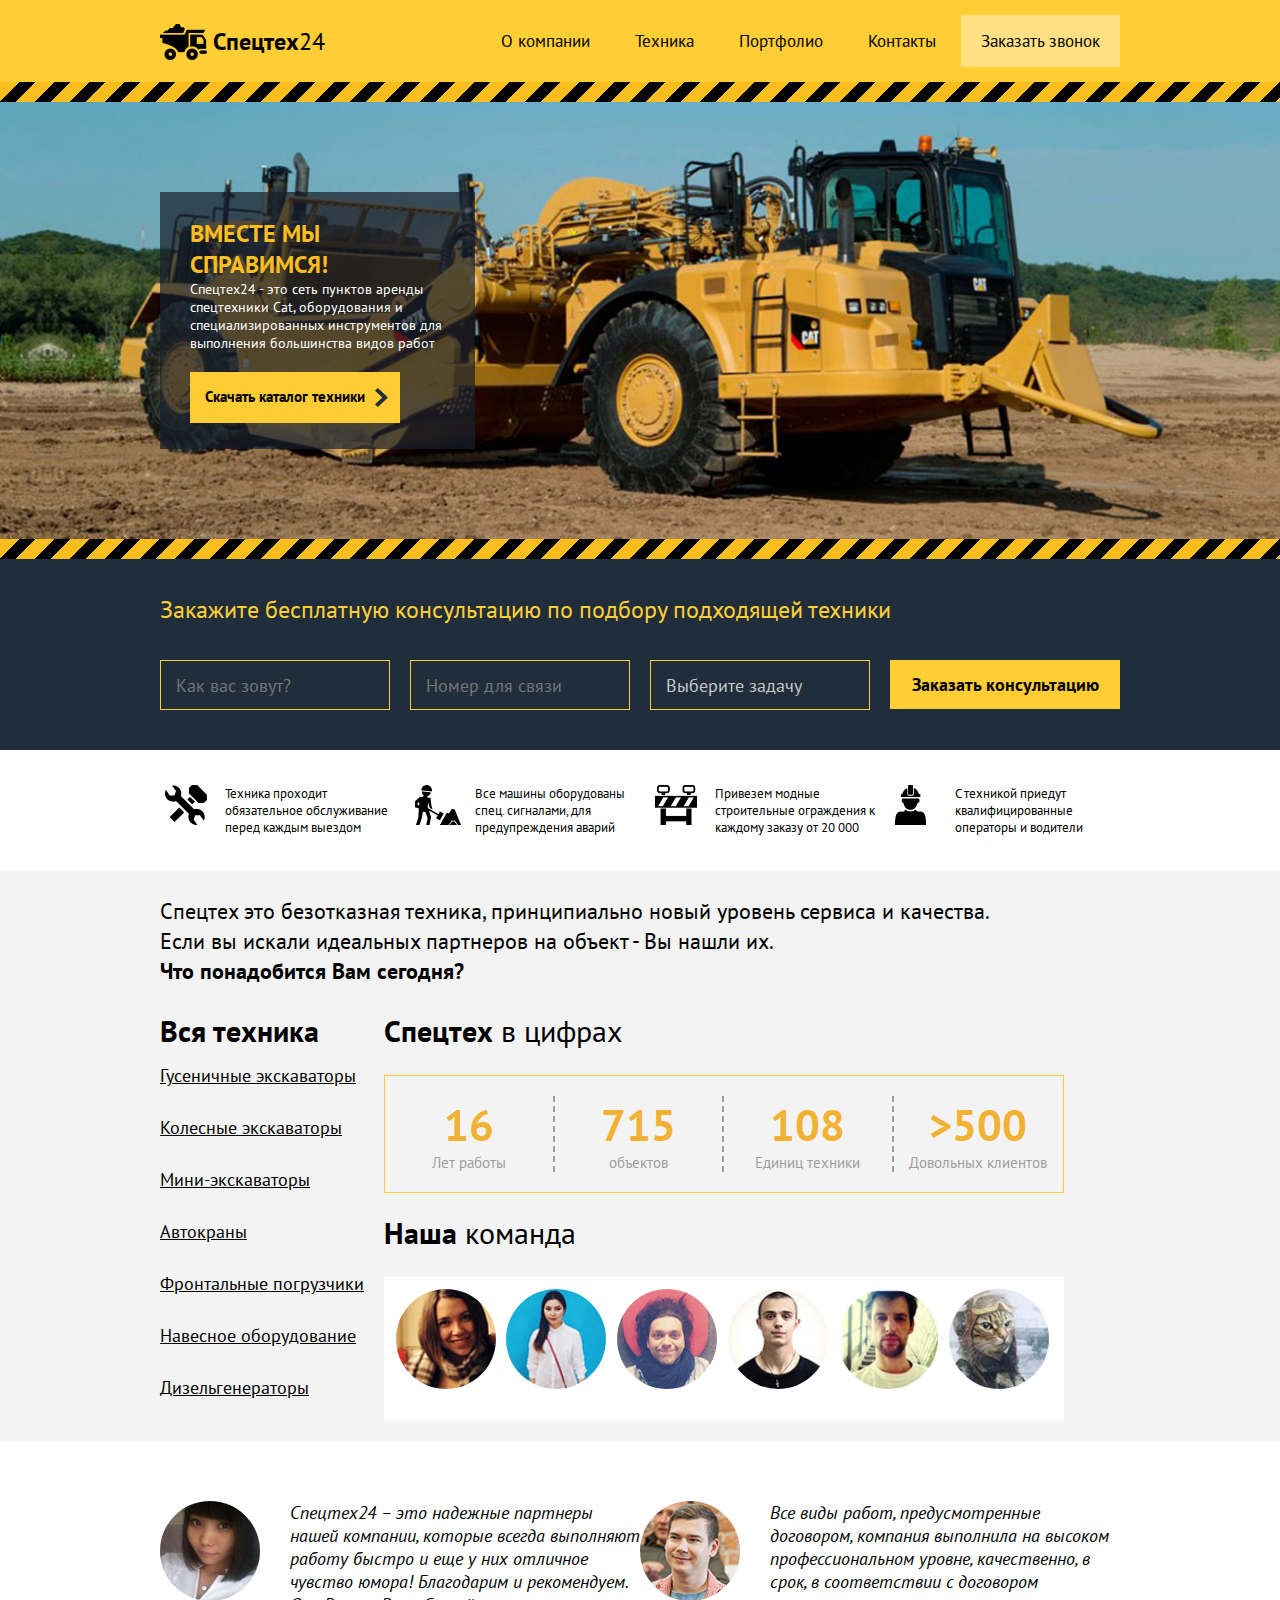
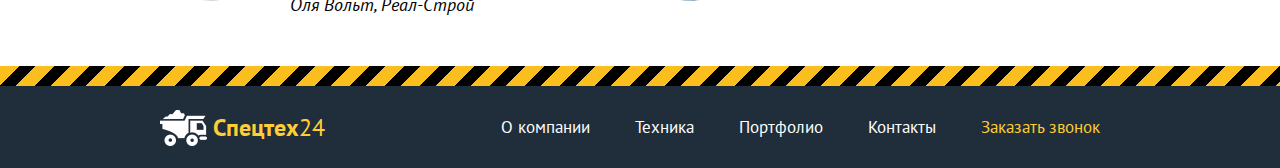
<file: spectech/html/index.html>
<!DOCTYPE html>
<html lang="ru">
	<head>
		<meta charset="UTF-8">
		<title>Главная - Спецтех24</title>
		<link href='http://fonts.googleapis.com/css?family=PT+Sans:400,700&amp;subset=latin,cyrillic' rel='stylesheet' type='text/css'>
		<link rel='stylesheet' href='css/normalize.css' type='text/css'>
		<link rel="stylesheet" href="css/style.css" type="text/css">
	</head>
	<body>

		<header class="page-header">
			<div class="container">
				<div class="row">
					<div class="col3">
						<a href="index.html" class="page-header__logo pull-left">
							<img src="img/logo.png" alt="Логотип" class="page-header__logo-img">
							<span class="page-header__logo-name-bold">Спецтех</span><span class="page-header__logo-name">24</span>
						</a>
					</div>
					<div class="col9">
						<nav class="pull-right">
							<ul class="page-header__nav-list">
								<li class="page-header__nav-list-item">
									<a href="team.html" class="page-header__nav-list-item-link">О компании</a>
								</li>
								<li class="page-header__nav-list-item">
									<a href="catalog.html" class="page-header__nav-list-item-link">Техника</a>
								</li>
								<li class="page-header__nav-list-item">
									<a class="page-header__nav-list-item-link" href="portfolio.html">Портфолио</a>
								</li>
								<li class="page-header__nav-list-item">
									<a class="page-header__nav-list-item-link" href="contacts.html">Контакты</a>
								</li>
								<li class="page-header__nav-list-item">
									<a class="page-header__nav-list-item-link page-header__nav-list-item-link--selected" 
									href="contacts.html#order">Заказать звонок</a>
								</li>
							</ul>
						</nav>
					</div>
				</div>
				<!-- /.row -->
			</div>
			<!-- /.container -->
		</header>
		
		<div class="stripes"></div>	

		<div class="promo">
			<div class="container">
				<div class="promo__content">
					<h1 class="promo__content-title">Вместе мы справимся!</h1>
					<p class="promo__content-text">Спецтех24 - это сеть пунктов аренды спецтехники Cat, оборудования и специализированных 
					инструментов для выполнения большинства видов работ</p>
					<a href="#" class="promo__content-btn arrow">Скачать каталог техники</a>
				</div>	
				<!-- /.promo-content -->
			</div>
		</div>
		<!-- /.promo -->

		<div class="stripes"></div>	

		<div class="order">
			<div class="container">
				<p class="order__text">Закажите бесплатную консультацию по подбору подходящей техники</p>
				<form action="#">
					<div class="row">
						<div class="col3">
							<input type="text" placeholder="Как вас зовут?" class="order__form">
						</div>
						<!-- /.col3 -->
						<div class="col3">
							<input type="text" placeholder="Номер для связи" class="order__form" required>
						</div>
						<!-- /.col3 -->
						<div class="col3">
							<select name="resume-select" id="resume-select-id" class="order__form order__form-select">
								<option selected value="value0">Выберите задачу</option>
								<option value="value1">Очень крутая задача</option>
								<option value="value2">Так себе задача</option>
							</select>
						</div>
						<!-- /.col3 -->
						<div class="col3">
							<input type="submit" class="order__form-button" value="Заказать консультацию">
						</div>
						<!-- /.col3 -->
					</div>
					<!-- /.row -->
				</form>
			</div>
		</div>
		<!-- /.order -->

		<div class="container">
			<div class="advantages">
				<div class="row">
					<div class="col3">
						<div class="advantages__item">
							<img src="img/advantage1.png" alt="Спецтех24 Преимущества">
							<p class="advantages__item-text">Техника проходит обязательное обслуживание перед каждым выездом </p>
						</div>	
					</div>
					<!-- /.col3 -->
					<div class="col3">
						<div class="advantages__item">
							<img src="img/advantage2.png" alt="Спецтех24 Преимущества">
							<p class="advantages__item-text">Все машины оборудованы спец. сигналами, для предупреждения аварий</p>
						</div>	
					</div>
					<!-- /.col3 -->
					<div class="col3">
						<div class="advantages__item">
							<img src="img/advantage3.png" alt="Спецтех24 Преимущества">
							<p class="advantages__item-text">Привезем модные строительные ограждения к каждому заказу от 20 000 </p>
						</div>	
					</div>
					<!-- /.col3 -->
					<div class="col3">
						<div class="advantages__item">
							<img src="img/advantage4.png" alt="Спецтех24 Преимущества">
							<p class="advantages__item-text">С техникой приедут квалифицированные операторы и водители</p>
						</div>		
					</div>
					<!-- /.col3 -->
				</div>
				<!-- /.row -->
			</div>
			<!-- /.advantages -->
		</div>
			
		<div class="somit-team">
			<div class="container">
				<div class="row">
					<div class="col12">
						<div class="sales-text">
							<p>Спецтех это безотказная техника, принципиально новый уровень сервиса и качества.</p>
							<p>Если вы искали идеальных партнеров на объект - Вы нашли их.</p>
							<p><strong>Что понадобится Вам сегодня?</strong></p>
						</div>
					</div>
				</div>
			</div>	

			<div class="somit-team-catalog">
				<div class="container">
					<div class="row">
						<aside class="column">
							<h2 class="side-title">Вся техника</h2>
							<ul>
								<li><a href="#">Гусеничные экскаваторы</a></li>
								<li><a href="#">Колесные экскаваторы</a></li>
								<li><a href="#">Мини-экскаваторы</a></li>
								<li><a href="#">Автокраны</a></li>
								<li><a href="#">Фронтальные погрузчики</a></li>
								<li><a href="#">Навесное оборудование</a></li>
								<li><a href="#">Дизельгенераторы</a></li>
							</ul>
						</aside>

						<div class="right-columns">
							<div class="number">
								<span><strong>Спецтех</strong> в цифрах</span>
								<div class="numbers row">
									<div class="col3">
										<div class="item-number">
											<span class="item-number-counter">16</span>
											<p class="item-number-description">Лет работы</p>
										</div>
									</div>
									<div class="col3">
										<div class="item-number">
											<span class="item-number-counter">715</span>
											<p class="item-number-description">объектов</p>
										</div>
									</div>
									<div class="col3">
										<div class="item-number">
											<span class="item-number-counter">108</span>
											<p class="item-number-description">Единиц техники</p>
										</div>
									</div>
									<div class="col3">
										<div class="item-number">
											<span class="item-number-counter">>500</span>
											<p class="item-number-description">Довольных клиентов</p>
										</div>
									</div>									
								</div>
								<!-- /.numbers -->
							</div>
							<!-- /.number -->
							<div class="our-team">
								<span><strong>Наша</strong> команда</span>
								<div class="people">
									<ul>
										<li>
											<a href="#"><img src="pict/people1.jpg" alt="Спецтех команда"></a>
										</li>
										<li>
											<a href="#"><img src="pict/people2.jpg" alt="Спецтех команда"></a>
										</li>
										<li>
											<a href="#"><img src="pict/people3.jpg" alt="Спецтех команда"></a>
										</li>
										<li>
											<a href="#"><img src="pict/people4.jpg" alt="Спецтех команда"></a>
										</li>
										<li>
											<a href="#"><img src="pict/people5.jpg" alt="Спецтех команда"></a>
										</li>
										<li>
											<a href="#"><img src="pict/people6.jpg" alt="Спецтех команда"></a>
										</li>
									</ul>
								</div>
								<!-- /.people -->
							</div>	
							<!-- /.our-team -->
						</div>
						<!-- /.right-columns -->
					</div>
					<!-- /.row -->
				</div>
				<!-- /.container -->
			</div>
		</div>
		<!-- /.somit-team -->

		<div class="reviews">
			<div class="container">
				<div class="row">
					<div class="reviews__item pull-left">
						<img src="pict/review1.jpg" height="100" width="100" alt="Спецтех24 отзывы">
						<p class="reviews__item-text">Спецтех24 – это надежные партнеры нашей компании, которые всегда выполняют 
						работу быстро и еще у них отличное чувство юмора! Благодарим и рекомендуем. Оля Вольт, Реал-Строй</p>	
					</div>
					<div class="reviews__item pull-right">
						<img src="pict/review2.jpg" height="100" width="100" alt="Спецтех24 отзывы">
						<p class="reviews__item-text">Все виды работ, предусмотренные договором, компания выполнила 
						на высоком профессиональном уровне, качественно, в срок, в соответствии с договором</p>	
					</div>
				</div>
			</div>
		</div>
		
		<div class="stripes"></div>	

		<footer class="page-footer">
			<div class="container">
				<div class="row">
					<div class="col3">
						<a href="index.html" class="page-footer__logo pull-left">
							<img src="img/logo2.png" alt="Логотип" class="page-footer__logo-img">
							<span class="page-footer__logo-name-bold">Спецтех</span><span class="page-footer__logo-name">24</span>
						</a>
					</div>
					<div class="col9">
						<nav class="pull-right">
							<ul class="page-footer__nav-list">
								<li class="page-footer__nav-list-item">
									<a href="team.html" class="page-footer__nav-list-item-link">О компании</a>
								</li>
								<li class="page-footer__nav-list-item">
									<a href="catalog.html" class="page-footer__nav-list-item-link">Техника</a>
								</li>
								<li class="page-footer__nav-list-item">
									<a href="portfolio.html" class="page-footer__nav-list-item-link">Портфолио</a>
								</li>
								<li class="page-footer__nav-list-item">
									<a href="contacts.html" class="page-footer__nav-list-item-link">Контакты</a>
								</li>
								<li class="page-footer__nav-list-item">
									<a href="contacts.html#order" class="page-footer__nav-list-item-link page-footer__nav-list-item-link--selected">Заказать звонок</a>
								</li>
							</ul>
						</nav>
					</div>
					<!-- /.col9 -->
				</div>
				<!-- /.row -->
			</div>
			<!-- /.container -->
		</footer>
		
	</body>
</html>
</file>
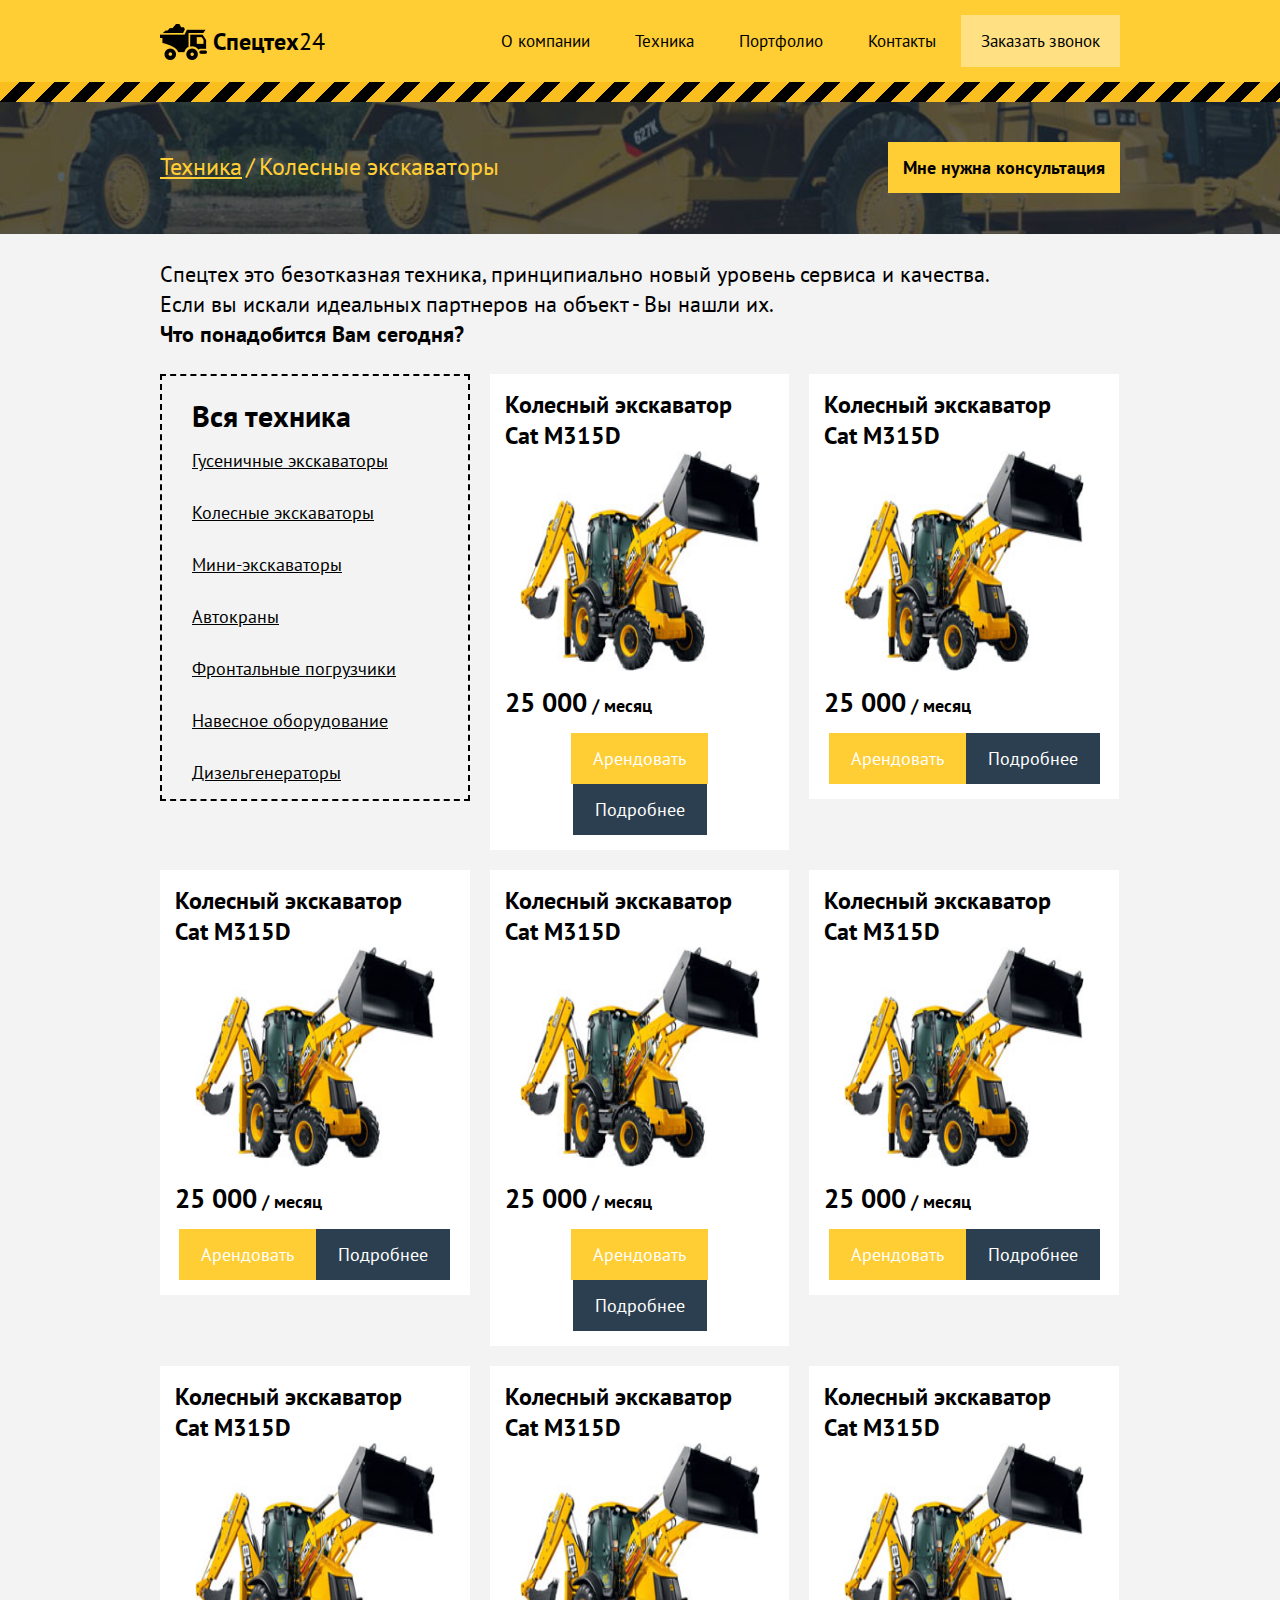
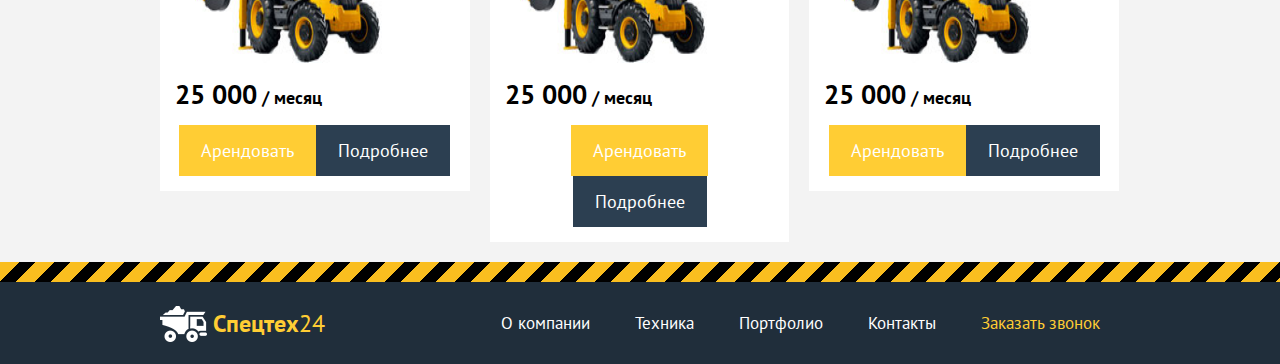
<file: spectech/html/catalog.html>
<!DOCTYPE html>
<html lang="ru">
	<head>
		<meta charset="UTF-8">
		<title>Техника - Спецтех24</title>
		<link href='http://fonts.googleapis.com/css?family=PT+Sans:400,700&amp;subset=latin,cyrillic' rel='stylesheet' type='text/css'>
		<link rel='stylesheet' href='css/normalize.css' type='text/css'>
		<link rel="stylesheet" href="css/style.css" type="text/css">
	</head>
	<body>

		<header class="page-header">
			<div class="container">
				<div class="row">
					<div class="col3">
						<a href="index.html" class="page-header__logo pull-left">
							<img src="img/logo.png" alt="Логотип" class="page-header__logo-img">
							<span class="page-header__logo-name-bold">Спецтех</span><span class="page-header__logo-name">24</span>
						</a>
					</div>
					<!-- /.col3 -->
					<div class="col9">
						<nav class="pull-right">
							<ul class="page-header__nav-list">
								<li class="page-header__nav-list-item">
									<a href="team.html" class="page-header__nav-list-item-link">О компании</a>
								</li>
								<li class="page-header__nav-list-item">
									<a href="catalog.html" class="page-header__nav-list-item-link">Техника</a>
								</li>
								<li class="page-header__nav-list-item">
									<a class="page-header__nav-list-item-link" href="portfolio.html">Портфолио</a>
								</li>
								<li class="page-header__nav-list-item">
									<a class="page-header__nav-list-item-link" href="contacts.html">Контакты</a>
								</li>
								<li class="page-header__nav-list-item">
									<a class="page-header__nav-list-item-link page-header__nav-list-item-link--selected" 
									href="contacts.html#order">Заказать звонок</a>
								</li>
							</ul>
							<!-- /.page-header__nav-list -->
						</nav>
						<!-- /.pull-right -->
					</div>
					<!-- /.col9 -->
				</div>
				<!-- /.row -->
			</div>
			<!-- /.container -->
		</header>

		<div class="stripes"></div>	

		<div class="subheader">
			<div class="container">
				<div class="row">
					<div class="col6">
						<ul class="subheader-breadcrumbs pull-left">
							<li class="subheader-breadcrumbs-item">
								<a class="subheader-breadcrumbs-link" href="#">Техника</a>
							</li>
							<span class="subheader-breadcrumbs-separator">/</span>
							<li class="subheader-breadcrumbs-item">
								<a class="subheader-breadcrumbs-link--active" href="#">Колесные экскаваторы</a>
							</li>
						</ul>	
					</div>
					<div class="col6">
						<a href="contacts.html#order" class="button pull-right">Мне нужна консультация</a>	
					</div>
				</div>
			</div>
		</div>
		
		<div class="somit-team">

			<div class="container">
				<div class="row">
					<div class="col12">
						<div class="sales-text">
							<p>Спецтех это безотказная техника, принципиально новый уровень сервиса и качества.</p>
							<p>Если вы искали идеальных партнеров на объект - Вы нашли их.</p>
							<p><strong>Что понадобится Вам сегодня?</strong></p>
						</div>
					</div>
				</div>
			</div>	

			<div class="somit-team-catalog">
				<div class="container">
					<div class="row">
						<div class="col4">
							<aside class="catalog__menu">
								<h3 class="catalog__menu-title">Вся техника</h3>
								<ul>
									<li><a href="#">Гусеничные экскаваторы</a></li>
									<li><a href="#">Колесные экскаваторы</a></li>
									<li><a href="#">Мини-экскаваторы</a></li>
									<li><a href="#">Автокраны</a></li>
									<li><a href="#">Фронтальные погрузчики</a></li>
									<li><a href="#">Навесное оборудование</a></li>
									<li><a href="#">Дизельгенераторы</a></li>
								</ul>
							</aside>
						</div>
						<div class="col4">
							<div class="sale-item">
								<h2 class="sale-item-text">Колесный экскаватор <br>Cat M315D</h2>
								<img src="img/truck.jpg" alt="Спецтех24 каталог">
								<p class="price">
									<span class="price-money">25 000</span>
									<span> / месяц</span>
								</p>
								<div class="button-group"><a href="" class="button-rent">Арендовать</a><a href="" class="button-description">Подробнее</a></div>
							</div>
						</div>
						<div class="col4">
							<div class="sale-item">
								<h2 class="sale-item-text">Колесный экскаватор <br>Cat M315D</h2>
								<img src="img/truck.jpg" alt="Спецтех24 каталог">
								<p class="price">
									<span class="price-money">25 000</span>
									<span> / месяц</span>
								</p>
								<div class="button-group"><a href="" class="button-rent">Арендовать</a><a href="" class="button-description">Подробнее</a></div>
							</div>
						</div>
					</div>
					<div class="row">
						<div class="col4">
							<div class="sale-item">
								<h2 class="sale-item-text">Колесный экскаватор <br>Cat M315D</h2>
								<img src="img/truck.jpg" alt="Спецтех24 каталог">
								<p class="price">
									<span class="price-money">25 000</span>
									<span> / месяц</span>
								</p>
								<div class="button-group"><a href="" class="button-rent">Арендовать</a><a href="" class="button-description">Подробнее</a></div>
							</div>
						</div>
						<div class="col4">
							<div class="sale-item">
								<h2 class="sale-item-text">Колесный экскаватор <br>Cat M315D</h2>
								<img src="img/truck.jpg" alt="Спецтех24 каталог">
								<p class="price">
									<span class="price-money">25 000</span>
									<span> / месяц</span>
								</p>
								<div class="button-group"><a href="" class="button-rent">Арендовать</a><a href="" class="button-description">Подробнее</a></div>
							</div>
						</div>
						<div class="col4">
							<div class="sale-item">
								<h2 class="sale-item-text">Колесный экскаватор <br>Cat M315D</h2>
								<img src="img/truck.jpg" alt="Спецтех24 каталог">
								<p class="price">
									<span class="price-money">25 000</span>
									<span> / месяц</span>
								</p>
								<div class="button-group"><a href="" class="button-rent">Арендовать</a><a href="" class="button-description">Подробнее</a></div>
							</div>
						</div>
					</div>
					<div class="row">
						<div class="col4">
							<div class="sale-item">
								<h2 class="sale-item-text">Колесный экскаватор <br>Cat M315D</h2>
								<img src="img/truck.jpg" alt="Спецтех24 каталог">
								<p class="price">
									<span class="price-money">25 000</span>
									<span> / месяц</span>
								</p>
								<div class="button-group"><a href="" class="button-rent">Арендовать</a><a href="" class="button-description">Подробнее</a></div>
							</div>
						</div>
						<div class="col4">
							<div class="sale-item">
								<h2 class="sale-item-text">Колесный экскаватор <br>Cat M315D</h2>
								<img src="img/truck.jpg" alt="Спецтех24 каталог">
								<p class="price">
									<span class="price-money">25 000</span>
									<span> / месяц</span>
								</p>
								<div class="button-group"><a href="" class="button-rent">Арендовать</a><a href="" class="button-description">Подробнее</a></div>
							</div>
						</div>
						<div class="col4">
							<div class="sale-item">
								<h2 class="sale-item-text">Колесный экскаватор <br>Cat M315D</h2>
								<img src="img/truck.jpg" alt="Спецтех24 каталог">
								<p class="price">
									<span class="price-money">25 000</span>
									<span> / месяц</span>
								</p>
								<div class="button-group"><a href="" class="button-rent">Арендовать</a><a href="" class="button-description">Подробнее</a></div>
							</div>
						</div>
					</div>
				</div>			
			</div>

		</div>
		
		<div class="stripes"></div>	

		<footer class="page-footer">
			<div class="container">
				<div class="row">
					<div class="col3">
						<a href="index.html" class="page-footer__logo pull-left">
							<img src="img/logo2.png" alt="Логотип" class="page-footer__logo-img">
							<span class="page-footer__logo-name-bold">Спецтех</span><span class="page-footer__logo-name">24</span>
						</a>
					</div>
					<!-- /.col3 -->
					<div class="col9">
						<nav class="pull-right">
							<ul class="page-footer__nav-list">
								<li class="page-footer__nav-list-item">
									<a href="team.html" class="page-footer__nav-list-item-link">О компании</a>
								</li>
								<li class="page-footer__nav-list-item">
									<a href="catalog.html" class="page-footer__nav-list-item-link">Техника</a>
								</li>
								<li class="page-footer__nav-list-item">
									<a href="portfolio.html" class="page-footer__nav-list-item-link">Портфолио</a>
								</li>
								<li class="page-footer__nav-list-item">
									<a href="contacts.html" class="page-footer__nav-list-item-link">Контакты</a>
								</li>
								<li class="page-footer__nav-list-item">
									<a href="contacts.html#order" class="page-footer__nav-list-item-link page-footer__nav-list-item-link--selected">Заказать звонок</a>
								</li>
							</ul>
						</nav>
					</div>
					<!-- /.col9 -->
				</div>
				<!-- /.row -->
			</div>
			<!-- /.container -->
		</footer>

	</body>
</html>
</file>
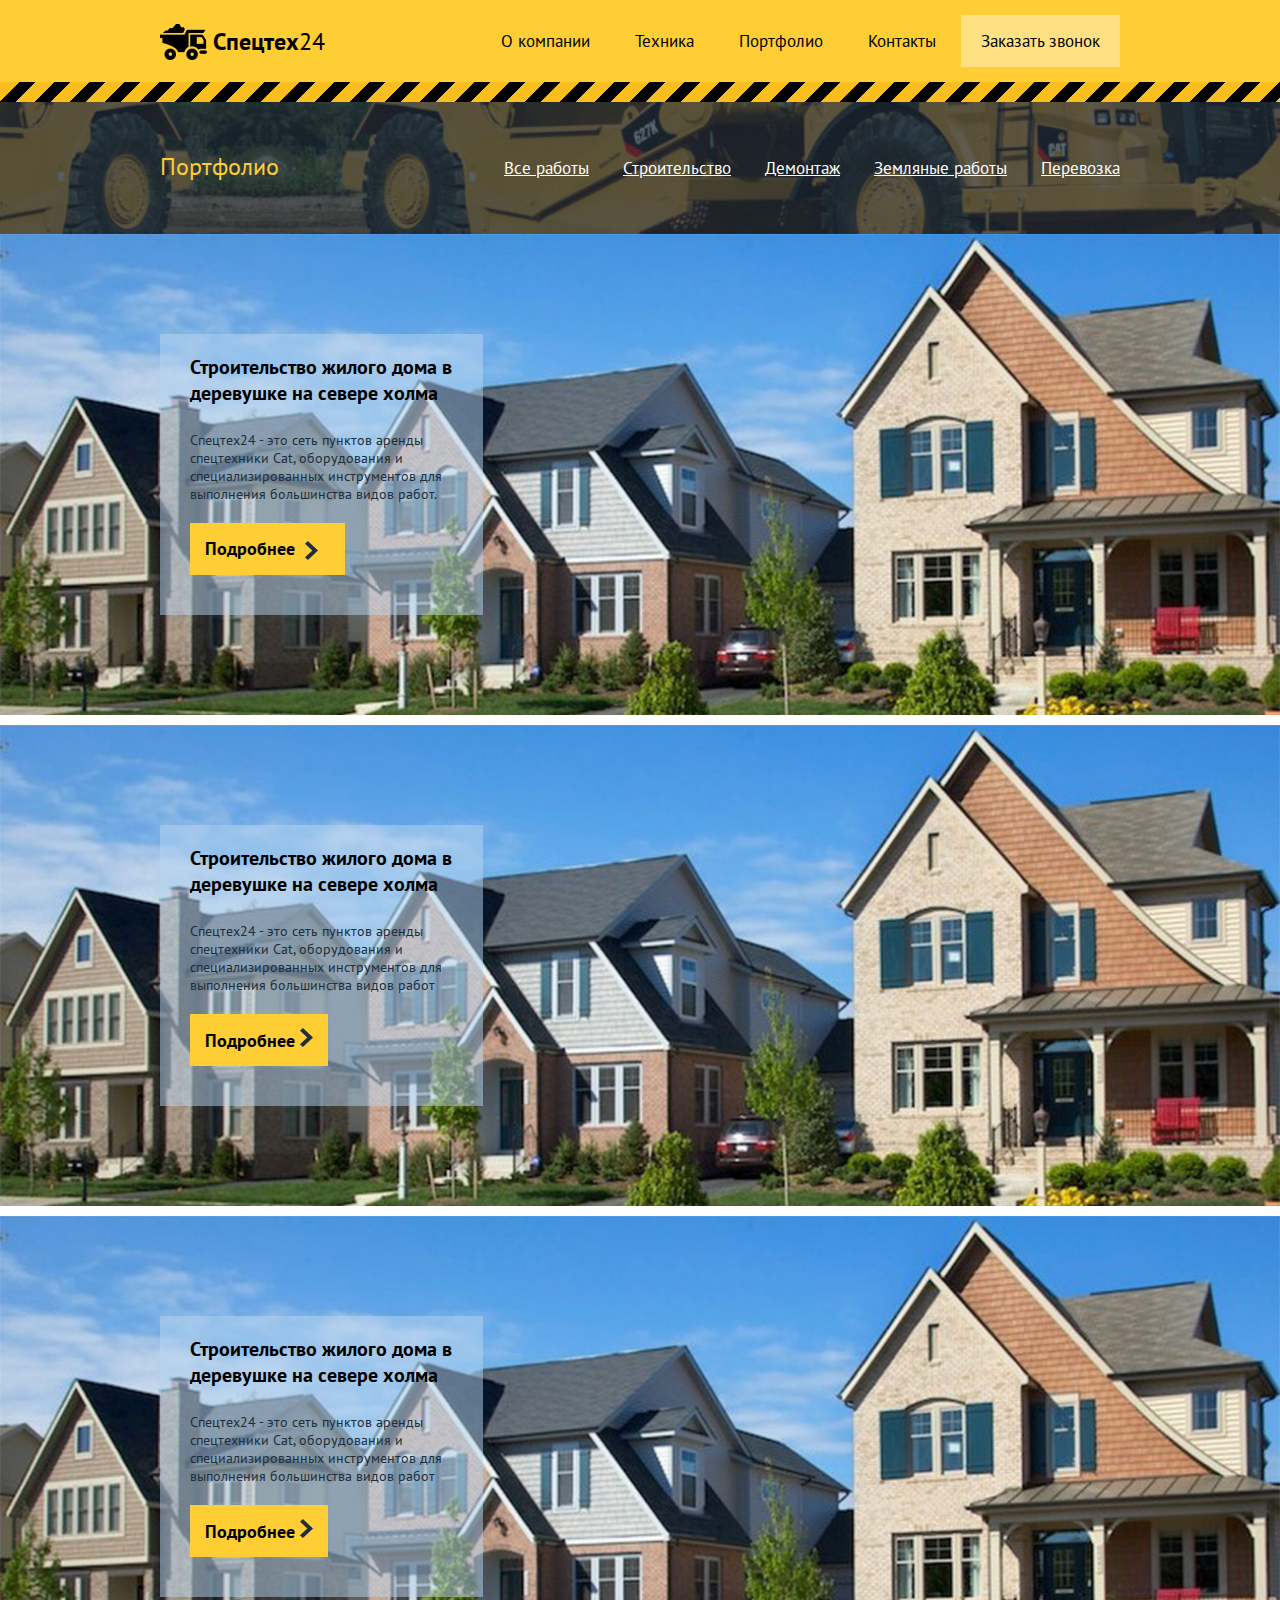
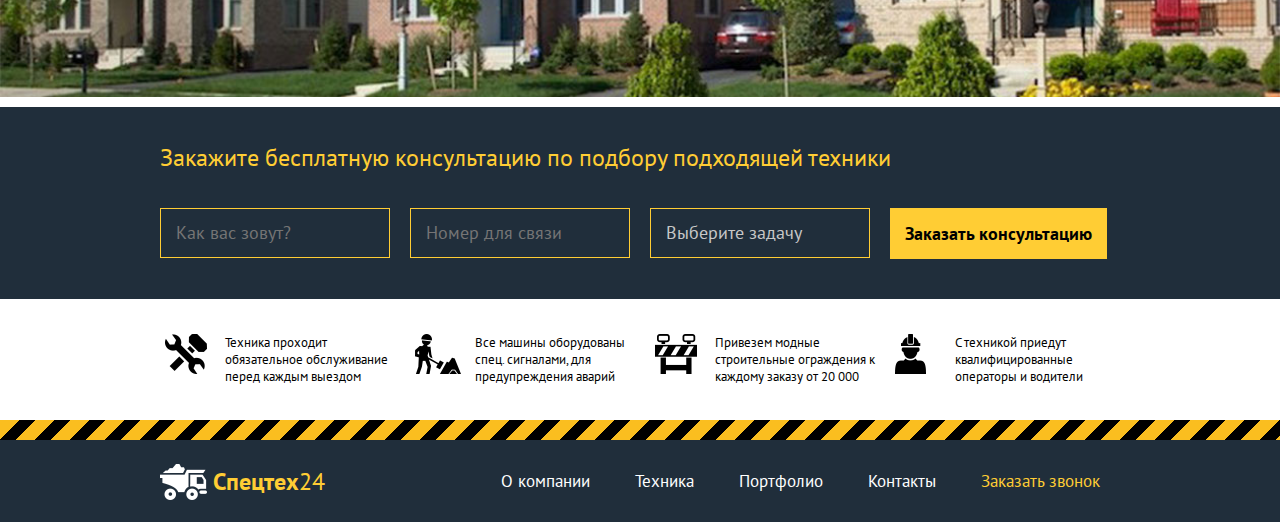
<file: spectech/html/portfolio.html>
<!DOCTYPE html>
<html lang="ru">
	<head>
		<meta charset="UTF-8">
		<title>Портфолио - Спецтех24</title>
		<link href='http://fonts.googleapis.com/css?family=PT+Sans:400,700&amp;subset=latin,cyrillic' rel='stylesheet' type='text/css'>
		<link rel='stylesheet' href='css/normalize.css' type='text/css'>
		<link rel="stylesheet" href="css/style.css" type="text/css">
	</head>
	<body>
		
		<header class="page-header">
			<div class="container">
				<div class="row">
					<div class="col3">
						<a href="index.html" class="page-header__logo pull-left">
							<img src="img/logo.png" alt="Логотип" class="page-header__logo-img">
							<span class="page-header__logo-name-bold">Спецтех</span><span class="page-header__logo-name">24</span>
						</a>
					</div>
					<!-- /.col3 -->
					<div class="col9">
						<nav class="pull-right">
							<ul class="page-header__nav-list">
								<li class="page-header__nav-list-item">
									<a href="team.html" class="page-header__nav-list-item-link">О компании</a>
								</li>
								<li class="page-header__nav-list-item">
									<a href="catalog.html" class="page-header__nav-list-item-link">Техника</a>
								</li>
								<li class="page-header__nav-list-item">
									<a class="page-header__nav-list-item-link" href="portfolio.html">Портфолио</a>
								</li>
								<li class="page-header__nav-list-item">
									<a class="page-header__nav-list-item-link" href="contacts.html">Контакты</a>
								</li>
								<li class="page-header__nav-list-item">
									<a class="page-header__nav-list-item-link page-header__nav-list-item-link--selected" 
									href="contacts.html#order">Заказать звонок</a>
								</li>
							</ul>
							<!-- /.page-header__nav-list -->
						</nav>
						<!-- /.pull-right -->
					</div>
					<!-- /.col9 -->
				</div>
				<!-- /.row -->
			</div>
			<!-- /.container -->
		</header>
		
		<div class="stripes"></div>
		
		<div class="subheader">
			<div class="container">
				<div class="row">
					<div class="col3">
						<ul class="subheader-breadcrumbs pull-left">
							<li class="subheader-breadcrumbs-item">
								<a class="subheader-breadcrumbs-link--active" href="#">Портфолио</a>
							</li>
						</ul>	
					</div>
					<div class="col9">
						<ul class="portfolio_menu pull-right">
							<li><a href="#">Все работы</a></li>
							<li><a href="#">Строительство</a></li>
							<li><a href="#">Демонтаж</a></li>
							<li><a href="#">Земляные работы</a></li>
							<li><a href="#">Перевозка</a></li>
						</ul>
					</div>
				</div>
			</div>
		</div>

		<main>
			<div class="somit-consult">
				<div class="container consult">
					<div class="select-section">
						<h2 class="select-section-title">Строительство жилого дома в деревушке на севере холма</h2>
						<p>Спецтех24 - это сеть пунктов аренды спецтехники Cat, оборудования и специализированных 
						инструментов для выполнения большинства видов работ.</p>
						<a href="#" class="button arrow">Подробнее</a>
					</div>
				</div>
			</div>

			<!-- PROMO -->
			<div class="somit-consult">
				<div class="container consult">
					<div class="select-section">
						<h2 class="select-section-title">Строительство жилого дома в деревушке на севере холма</h2>
						<p>Спецтех24 - это сеть пунктов аренды спецтехники Cat, оборудования и специализированных 
						инструментов для выполнения большинства видов работ</p>
						<a href="#" class="button">Подробнее <img src="img/arrow.png" height="19" width="13" alt=""></a>
					</div>
					<!-- /.promo -->
				</div>
				<!-- /.container -->
			</div>
			<!-- /.somit-promo -->

			<!-- PROMO -->
			<div class="somit-consult">
				<div class="container consult">
					<div class="select-section">
						<h2 class="select-section-title">Строительство жилого дома в деревушке на севере холма</h2>
						<p>Спецтех24 - это сеть пунктов аренды спецтехники Cat, оборудования и специализированных 
						инструментов для выполнения большинства видов работ</p>
						<a href="#" class="button">Подробнее <img src="img/arrow.png" height="19" width="13" alt=""></a>
					</div>
					<!-- /.promo -->
				</div>
				<!-- /.container -->
			</div>
			<!-- /.somit-promo -->
			

			<div class="order">
				<div class="container">
					<p class="order__text">Закажите бесплатную консультацию по подбору подходящей техники</p>
					<form action="#">
						<div class="row">
							<div class="col3">
								<input type="text" placeholder="Как вас зовут?" class="order__form">
							</div>
							<!-- /.col3 -->
							<div class="col3">
								<input type="text" placeholder="Номер для связи" class="order__form" required>
							</div>
							<!-- /.col3 -->
							<div class="col3">
								<select name="resume-select" id="resume-select-id" class="order__form order__form-select">
									<option selected value="value0">Выберите задачу</option>
									<option value="value1">Очень крутая задача</option>
									<option value="value2">Так себе задача</option>
								</select>
							</div>
							<!-- /.col3 -->
							<div class="col3">
								<input type="submit" class="button" value="Заказать консультацию" class="order__form">
							</div>
							<!-- /.col3 -->
						</div>
						<!-- /.row -->
					</form>
				</div>
				<!-- /.container -->
			</div>
			<!-- /.order -->

			<div class="container">
				<div class="advantages">
					<div class="row">
						<div class="col3">
							<div class="advantages__item">
								<img src="img/advantage1.png" alt="Спецтех24 Преимущества">
								<p class="advantages__item-text">Техника проходит обязательное обслуживание перед каждым выездом </p>
							</div>	
						</div>
						<!-- /.col3 -->
						<div class="col3">
							<div class="advantages__item">
								<img src="img/advantage2.png" alt="Спецтех24 Преимущества">
								<p class="advantages__item-text">Все машины оборудованы спец. сигналами, для предупреждения аварий</p>
							</div>	
						</div>
						<!-- /.col3 -->
						<div class="col3">
							<div class="advantages__item">
								<img src="img/advantage3.png" alt="Спецтех24 Преимущества">
								<p class="advantages__item-text">Привезем модные строительные ограждения к каждому заказу от 20 000 </p>
							</div>	
						</div>
						<!-- /.col3 -->
						<div class="col3">
							<div class="advantages__item">
								<img src="img/advantage4.png" alt="Спецтех24 Преимущества">
								<p class="advantages__item-text">С техникой приедут квалифицированные операторы и водители</p>
							</div>		
						</div>
						<!-- /.col3 -->
					</div>
					<!-- /.row -->
				</div>
				<!-- /.advantages -->
			</div>
			<!-- /.container -->
		</main>
		
		<div class="stripes"></div>	

		<footer class="page-footer">
			<div class="container">
				<div class="row">
					<div class="col3">
						<a href="index.html" class="page-footer__logo pull-left">
							<img src="img/logo2.png" alt="Логотип" class="page-footer__logo-img">
							<span class="page-footer__logo-name-bold">Спецтех</span><span class="page-footer__logo-name">24</span>
						</a>
					</div>
					<!-- /.col3 -->
					<div class="col9">
						<nav class="pull-right">
							<ul class="page-footer__nav-list">
								<li class="page-footer__nav-list-item">
									<a href="team.html" class="page-footer__nav-list-item-link">О компании</a>
								</li>
								<li class="page-footer__nav-list-item">
									<a href="catalog.html" class="page-footer__nav-list-item-link">Техника</a>
								</li>
								<li class="page-footer__nav-list-item">
									<a href="portfolio.html" class="page-footer__nav-list-item-link">Портфолио</a>
								</li>
								<li class="page-footer__nav-list-item">
									<a href="contacts.html" class="page-footer__nav-list-item-link">Контакты</a>
								</li>
								<li class="page-footer__nav-list-item">
									<a href="contacts.html#order" class="page-footer__nav-list-item-link page-footer__nav-list-item-link--selected">Заказать звонок</a>
								</li>
							</ul>
						</nav>
					</div>
					<!-- /.col9 -->
				</div>
				<!-- /.row -->
			</div>
			<!-- /.container -->
		</footer>

	</body>
</html>
</file>
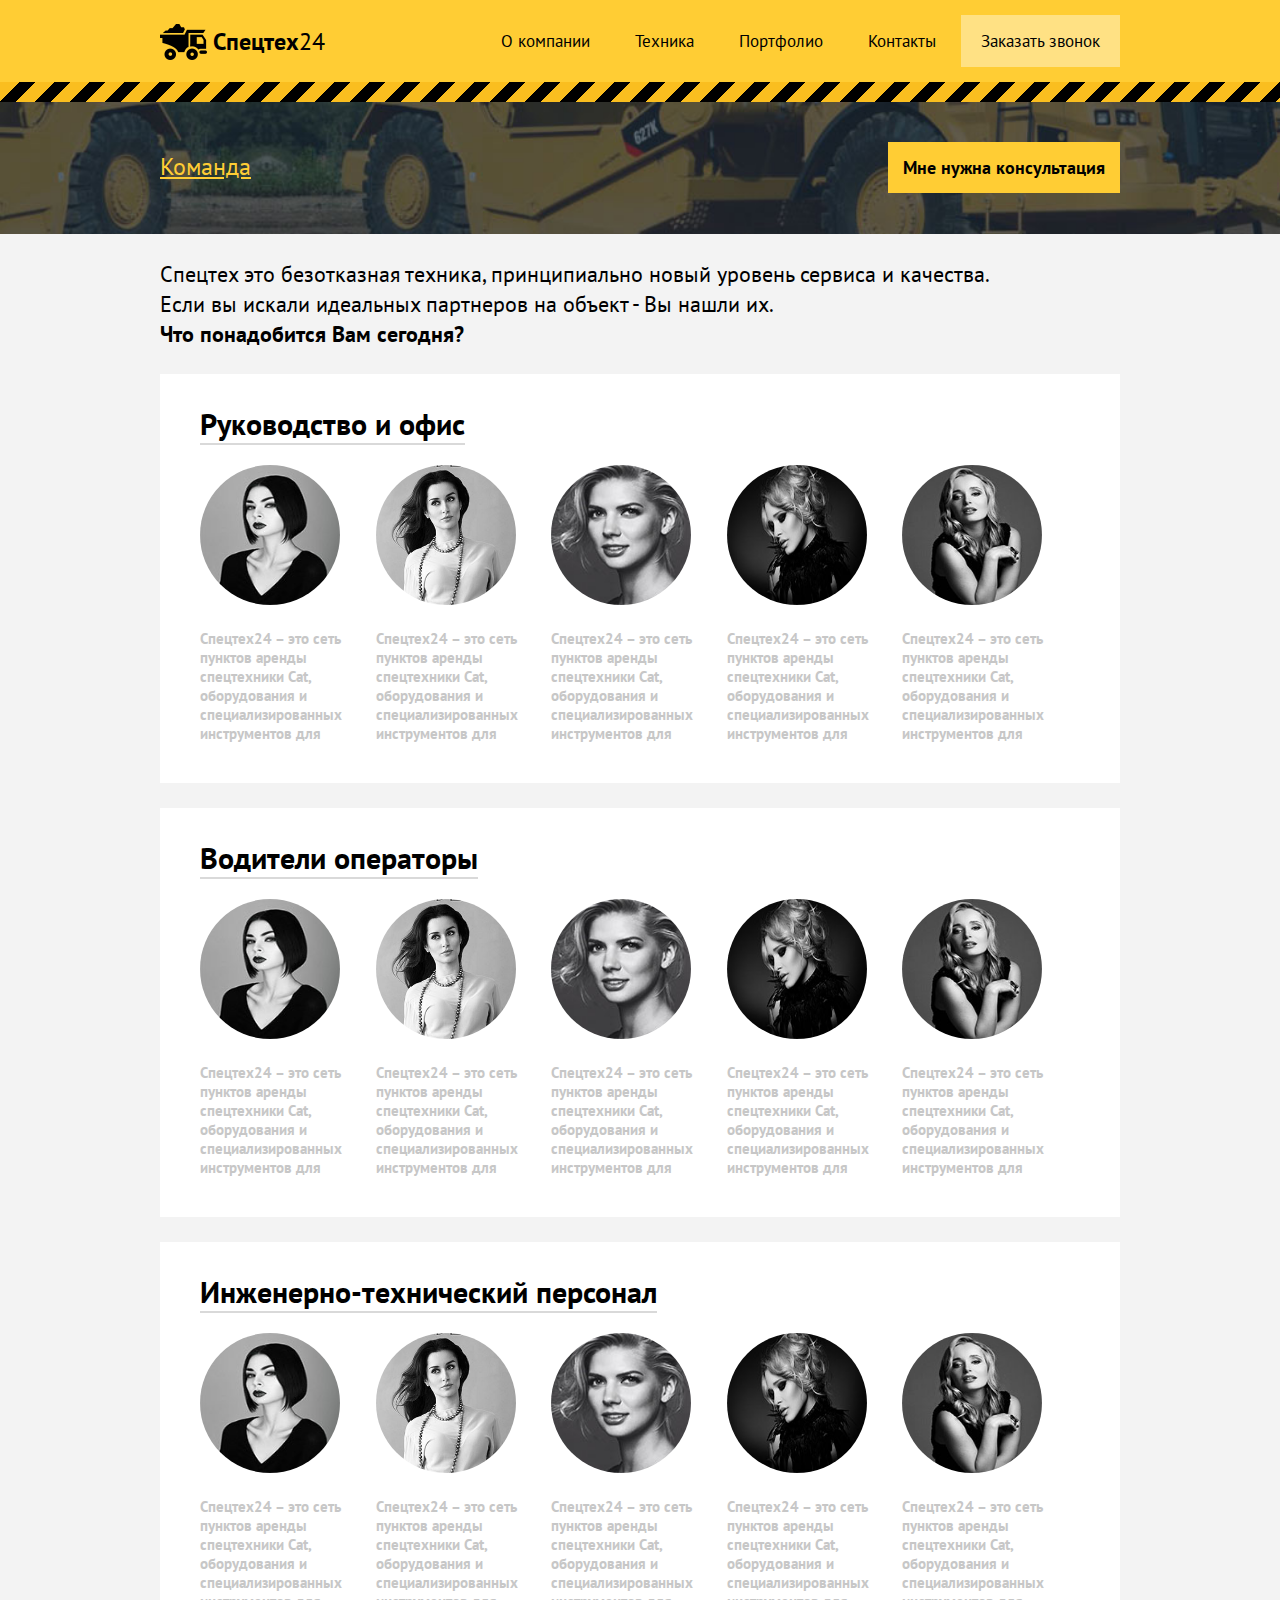
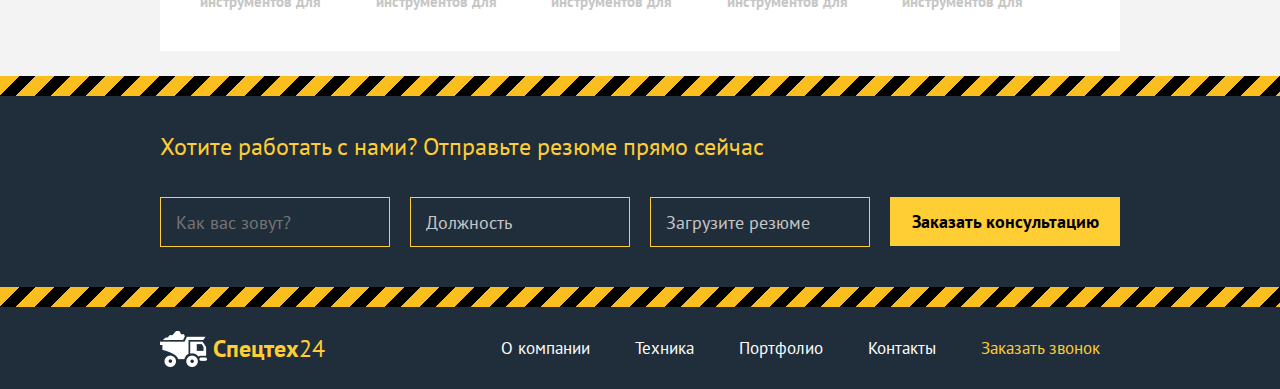
<file: spectech/html/team.html>
<!DOCTYPE html>
<html lang="ru">
	<head>
		<meta charset="UTF-8">
		<title>Команда - Спецтех24</title>
		<link href='http://fonts.googleapis.com/css?family=PT+Sans:400,700&amp;subset=latin,cyrillic' rel='stylesheet' type='text/css'>
		<link rel='stylesheet' href='css/normalize.css' type='text/css'>
		<link rel="stylesheet" href="css/style.css" type="text/css">
	</head>
	<body>

		<header class="page-header">
			<div class="container">
				<div class="row">
					<div class="col3">
						<a href="index.html" class="page-header__logo pull-left">
							<img src="img/logo.png" alt="Логотип" class="page-header__logo-img">
							<span class="page-header__logo-name-bold">Спецтех</span><span class="page-header__logo-name">24</span>
						</a>
					</div>
					<!-- /.col3 -->
					<div class="col9">
						<nav class="pull-right">
							<ul class="page-header__nav-list">
								<li class="page-header__nav-list-item">
									<a href="team.html" class="page-header__nav-list-item-link">О компании</a>
								</li>
								<li class="page-header__nav-list-item">
									<a href="catalog.html" class="page-header__nav-list-item-link">Техника</a>
								</li>
								<li class="page-header__nav-list-item">
									<a class="page-header__nav-list-item-link" href="portfolio.html">Портфолио</a>
								</li>
								<li class="page-header__nav-list-item">
									<a class="page-header__nav-list-item-link" href="contacts.html">Контакты</a>
								</li>
								<li class="page-header__nav-list-item">
									<a class="page-header__nav-list-item-link page-header__nav-list-item-link--selected" 
									href="contacts.html#order">Заказать звонок</a>
								</li>
							</ul>
							<!-- /.page-header__nav-list -->
						</nav>
						<!-- /.pull-right -->
					</div>
					<!-- /.col9 -->
				</div>
				<!-- /.row -->
			</div>
			<!-- /.container -->
		</header>

		<div class="stripes"></div>	

		<div class="subheader">
			<div class="container">
				<div class="row">
					<div class="col6">
						<ul class="subheader-breadcrumbs pull-left">
							<li class="subheader-breadcrumbs-item">
								<a class="subheader-breadcrumbs-link" href="#">Команда</a>
							</li>
						</ul>	
					</div>
					<div class="col6">
						<a href="contacts.html#order" class="button pull-right">Мне нужна консультация</a>	
					</div>
				</div>
			</div>
		</div>

		<div class="page-content">
			<div class="container">
				<div class="row">
					<div class="col12">
						<div class="sales-text">
							<p>Спецтех это безотказная техника, принципиально новый уровень сервиса и качества.</p>
							<p>Если вы искали идеальных партнеров на объект - Вы нашли их.</p>
							<p><strong>Что понадобится Вам сегодня?</strong></p>
						</div>
					</div>
				</div>
			</div>	

			<div class="container">
				<div class="row">
					<div class="col12">
						<section class="team-section">
							<h2 class="team-section-title">Руководство и офис</h2>
							<ul class="people-list">
								<li class="people-card">
									<img src="pict/team1.jpg" alt="Спецтех команда">
									<p>Спецтех24 – это сеть пунктов аренды
									спецтехники Cat, оборудования и специализированных инструментов для </p>
								</li>
								<li class="people-card">
									<img src="pict/team2.jpg" alt="Спецтех команда">
									<p>Спецтех24 – это сеть пунктов аренды
									спецтехники Cat, оборудования и специализированных инструментов для </p>
								</li>
								<li class="people-card">
									<img src="pict/team3.jpg" alt="Спецтех команда">
									<p>Спецтех24 – это сеть пунктов аренды
									спецтехники Cat, оборудования и специализированных инструментов для </p>
								</li>
								<li class="people-card">
									<img src="pict/team4.jpg" alt="Спецтех команда">
									<p>Спецтех24 – это сеть пунктов аренды
									спецтехники Cat, оборудования и специализированных инструментов для </p>
								</li>
								<li class="people-card">
									<img src="pict/team5.jpg" alt="Спецтех команда">
									<p>Спецтех24 – это сеть пунктов аренды
									спецтехники Cat, оборудования и специализированных инструментов для </p>
								</li>
							</ul>
						</section>
					</div>
				</div>
			</div>

			<div class="container">
				<div class="row">
					<div class="col12">
						<section class="team-section">
							<h2 class="team-section-title">Водители операторы</h2>
							<ul class="people-list">
								<li class="people-card">
									<img src="pict/team1.jpg" alt="Спецтех команда">
									<p>Спецтех24 – это сеть пунктов аренды
									спецтехники Cat, оборудования и специализированных инструментов для </p>
								</li>
								<li class="people-card">
									<img src="pict/team2.jpg" alt="Спецтех команда">
									<p>Спецтех24 – это сеть пунктов аренды
									спецтехники Cat, оборудования и специализированных инструментов для </p>
								</li>
								<li class="people-card">
									<img src="pict/team3.jpg" alt="Спецтех команда">
									<p>Спецтех24 – это сеть пунктов аренды
									спецтехники Cat, оборудования и специализированных инструментов для </p>
								</li>
								<li class="people-card">
									<img src="pict/team4.jpg" alt="Спецтех команда">
									<p>Спецтех24 – это сеть пунктов аренды
									спецтехники Cat, оборудования и специализированных инструментов для </p>
								</li>
								<li class="people-card">
									<img src="pict/team5.jpg" alt="Спецтех команда">
									<p>Спецтех24 – это сеть пунктов аренды
									спецтехники Cat, оборудования и специализированных инструментов для </p>
								</li>
							</ul>
						</section>
					</div>
				</div>
			</div>

			<div class="container">
				<div class="row">
					<div class="col12">
						<section class="team-section">
							<h2 class="team-section-title">Инженерно-технический персонал</h2>
							<ul class="people-list">
								<li class="people-card">
									<img src="pict/team1.jpg" alt="Спецтех команда">
									<p>Спецтех24 – это сеть пунктов аренды
									спецтехники Cat, оборудования и специализированных инструментов для </p>
								</li>
								<li class="people-card">
									<img src="pict/team2.jpg" alt="Спецтех команда">
									<p>Спецтех24 – это сеть пунктов аренды
									спецтехники Cat, оборудования и специализированных инструментов для </p>
								</li>
								<li class="people-card">
									<img src="pict/team3.jpg" alt="Спецтех команда">
									<p>Спецтех24 – это сеть пунктов аренды
									спецтехники Cat, оборудования и специализированных инструментов для </p>
								</li>
								<li class="people-card">
									<img src="pict/team4.jpg" alt="Спецтех команда">
									<p>Спецтех24 – это сеть пунктов аренды
									спецтехники Cat, оборудования и специализированных инструментов для </p>
								</li>
								<li class="people-card">
									<img src="pict/team5.jpg" alt="Спецтех команда">
									<p>Спецтех24 – это сеть пунктов аренды
									спецтехники Cat, оборудования и специализированных инструментов для </p>
								</li>
							</ul>
						</section>
					</div>
				</div>
			</div>
		</div>

		<div class="stripes"></div>	

		<div class="resume">
			<div class="container">
				<p>Хотите работать с нами? Отправьте резюме прямо сейчас</p>
				<form action="#">
					<div class="row">
						<div class="col3">
							<input type="text" placeholder="Как вас зовут?" required>
						</div>
						<div class="col3">
							<select name="resume-select" id="work-select-id">
								<option selected value="value0">Должность</option>
								<option value="value1">Важная</option>
								<option value="value2">Грузчик</option>
							</select>
						</div>
						<div class="col3">
							<select name="resume-select" id="resume-select-id">
								<option selected value="value0">Загрузите резюме</option>
								<option value="value1">Резюме #1</option>
								<option value="value2">Резюме #2</option>
							</select>
						</div>
						<div class="col3">
							<input type="submit" class="order__form-button" value="Заказать консультацию">
						</div>
					</div>
				</form>
			</div>
		</div>
	
		<div class="stripes"></div>	

		<footer class="page-footer">
			<div class="container">
				<div class="row">
					<div class="col3">
						<a href="index.html" class="page-footer__logo pull-left">
							<img src="img/logo2.png" alt="Логотип" class="page-footer__logo-img">
							<span class="page-footer__logo-name-bold">Спецтех</span><span class="page-footer__logo-name">24</span>
						</a>
					</div>
					<!-- /.col3 -->
					<div class="col9">
						<nav class="pull-right">
							<ul class="page-footer__nav-list">
								<li class="page-footer__nav-list-item">
									<a href="team.html" class="page-footer__nav-list-item-link">О компании</a>
								</li>
								<li class="page-footer__nav-list-item">
									<a href="catalog.html" class="page-footer__nav-list-item-link">Техника</a>
								</li>
								<li class="page-footer__nav-list-item">
									<a href="portfolio.html" class="page-footer__nav-list-item-link">Портфолио</a>
								</li>
								<li class="page-footer__nav-list-item">
									<a href="contacts.html" class="page-footer__nav-list-item-link">Контакты</a>
								</li>
								<li class="page-footer__nav-list-item">
									<a href="contacts.html#order" class="page-footer__nav-list-item-link page-footer__nav-list-item-link--selected">Заказать звонок</a>
								</li>
							</ul>
						</nav>
					</div>
					<!-- /.col9 -->
				</div>
				<!-- /.row -->
			</div>
			<!-- /.container -->
		</footer>

	</body>
</html>
</file>
<file: spectech/html/css/style.css>
/* =================================
				LAYOUT 
   ================================= */
.container {
	width: 960px;
	margin: 0 auto;
}

.row:after{
	content: "";
	clear: both;
	display: block;
}

.row>[class*="col"] {
	float: left;
	padding: 0 10px;
}

.row>[class*="col"]:first-child {
	padding-left: 0;
}

.row>[class*="col"]:last-child {
	padding-right: 0;
}

.col3 {width: 25%;}
.col4 {width: 33.3%; }
.col9 {width: 75%;}
.col6 {width: 50%;}
.col12 {width: 100%;}

.third:nth-child(3n) {
	margin-right: 0;
}
.third:nth-child(3n+1) {
	margin-left: 0;
}

.col3:nth-child(n+4) {
	margin-right: 0;
}

.pull-right {
	float: right;
}

.pull-left {
	float: left;
}

/* =================================
				COMMON
   ================================= */
body {
	font-family: 'PT Sans', sans-serif;
}
div, ul, li, p, h1, h2, h3, span, input, textarea, 
aside {
	margin: 0;
	padding: 0;
	box-sizing: border-box;
}

.button {
	display: inline-block;
	font-size: 18px;
	font-weight: bold;
	text-decoration: none;
	color: #000;
	padding: 14px 15px;
	background-color: #ffcd34;
	border: none;
	outline: none;
}

.button:hover {
  background-color: #ffe184;
}

.dark {
	background-color: #2c3f51;
	color: #FFF
}

.stripes {
	display: block;
	width: 100%;
	height: 20px;
	background-image: linear-gradient(135deg, #fabe1f 35%,black 35%,black 65%,#fabe1f 65%);
	-webkit-background-size: 35px 20px;
	background-size: 35px 20px;
}

/* =================================
				HEADER
   ================================= */
.page-header {
	background-color: #ffcd34;
	padding: 15px 0;
}

.page-header__logo {
	vertical-align: middle;
	font-size: 24px;
	text-decoration: none;
	font-weight: normal; 
	color: #000;
	float: left;
	line-height: 50px;
}

.page-header__logo-img {
	vertical-align: middle;
}

.page-header__logo-img span {
	vertical-align: middle;
}

.page-header__logo-name {
	vertical-align: middle;
}

.page-header__logo-name-bold {
	vertical-align: middle;
	font-weight: bold;
}

.page-header__nav-list {
	list-style-type: none;
	text-align: right;
	font-size: 17px;
}

.page-header__nav-list-item {
	display: inline-block;
	text-align: center;
}

.page-header__nav-list-item-link {
	text-decoration: none;
	padding: 15px 20px;
	display: inline-block;
	color: #000;
}

.page-header__nav-list-item-link--selected, 
.page-header__nav-list-item-link:hover {
	background-color: #ffe184;
}


/* =================================
				SUBHEADER
   ================================= */
.subheader {
	background-image: url(../img/bg-truck-mini.jpg);
	background-size: cover;
	padding: 40px 0;
}

.subheader-breadcrumbs {
	line-height: 50px;
}

.subheader-breadcrumbs-item {
	list-style-type: none;
	display: inline-block;
}
.subheader-breadcrumbs-separator,
.subheader-breadcrumbs-link {
	font-size: 24px;
	color: #ffcd34;
}
.subheader-breadcrumbs-link--active {
	font-size: 24px;
	color: #ffcd34;
	text-decoration: none;
}

/* =================================
				TEAM
   ================================= */
.page-content {
	background-color: #f3f3f3;
}

.sales-text {
	padding: 25px 0;
	margin: 0;
	font-size: 22px;
	line-height: 30px;
}

.team-section {
	margin-bottom: 25px;
	background-color: #fff;
	padding: 10px 40px 40px 40px;
}

.team-section-title {
	font-size: 30px;
	font-weight: bold;
	border-bottom: 2px solid #d9d9d9;
	margin-top: 20px;
	display: inline-block;
}

.people-list {
	margin-top: 20px;
}

.people-card {
	list-style-type: none;
	display: inline-block;
	vertical-align: middle;
	color: #c7c7c7;
	font-size: 15px;
	font-weight: bold;
	width: 19.5%;
}

.people-card img {
	display: inline-block;
	border-radius: 50%;
	margin-bottom: 20px;
	width: 140px;
	height: 140px;
}

.people-card p {
	text-align: left;
}

/* =================================
				RESUME
   ================================= */
.resume {
	background-color: #202e3b;
	padding-top: 35px;
	padding-bottom: 40px;
}

.resume p {
	margin-bottom: 35px;
	font-size: 24px;
	color: #ffcd34;
}

.resume input[type="text"], 
.resume select {
	font-size: 18px;
	background-color: #202e3b;
	color: #fff;
	border: 1px solid #ffcd34;
	padding-left: 15px;
	width: 100%;
	outline: none;
	height: 50px;
}
.resume select {
	-webkit-appearance: none;
  -moz-appearance: none;
  appearance: none;
  border-radius: 0;
  width: 100%;
  color: #c7c7c7;
}

/* =================================
				ORDER
   ================================= */
.order {
	background-color: #202e3b;
	padding-top: 35px;
	padding-bottom: 40px;
}

.order__text {
	margin-bottom: 35px;
	font-size: 24px;
	color: #ffcd34;
}

.order__form {
	font-size: 18px;
	background-color: #202e3b;
	color: #fff;
	border: 1px solid #ffcd34;
	padding-left: 15px;
	height: 50px;
	width: 100%;
}
.order__form-select {
	-webkit-appearance: none;
    -moz-appearance: none;
    appearance: none;
    border-radius: 0;
    width: 100%;
    color: #c7c7c7;
}
.order__form-button {
	display: inline-block;
	font-size: 18px;
	font-weight: bold;
	text-decoration: none;
	color: #000;
	padding: 13px 15px;
	background-color: #ffcd34;
	border: none;
	outline: none;
	width: 100%;
}
.order__form-button:hover {
  background-color: #ffe184;
}
/* =================================
				FOOTER
   ================================= */
.page-footer {
	background-color: #202e3b;
	padding: 15px 0;
}

.page-footer__logo {
	vertical-align: middle;
	font-size: 24px;
	text-decoration: none;
	font-weight: normal; 
	color: #ffcd34;
	float: left;
	line-height: 50px;
}

.page-footer__logo-img {
	vertical-align: middle;
}

.page-footer__logo-img span {
	vertical-align: middle;
}

.page-footer__logo-name-bold {
	font-weight: bold;
	vertical-align: middle;
}

.page-footer__logo-name {
	vertical-align: middle;
}

.page-footer__nav-list {
	list-style-type: none;
	text-align: right;
	font-size: 17px;
}

.page-footer__nav-list-item {
	display: inline-block;
	text-align: center;
}

.page-footer__nav-list-item-link {
	text-decoration: none;
	padding: 15px 20px;
	display: inline-block;
	color: #FFF;
}

.page-footer__nav-list-item-link--selected, 
.page-footer__nav-list-item-link:hover {
	color: #ffcd34
}


/* =================================
							PROMO BLOCK
   ================================= */
.promo {
	background: url("../img/bgc-truck.jpg") no-repeat scroll;
	/* For Chrome 39 version */
	-moz-background-size: 100%; /* Firefox 3.6+ */
  -webkit-background-size: 100%; /* Safari 3.1+ и Chrome 4.0+ */
  -o-background-size: 100%; /* Opera 9.6+ */
  background-size: cover; /* Современные браузеры */
}
.promo__content {
	margin-top: 90px;
	margin-bottom: 90px;
	background-color: rgba(23, 32, 43, 0.7);
	color: #FFF;
	display: inline-block;
	padding: 26px 30px;
	width: 315px;
}
.promo__content-title {
	color: #fabe1f;
	font-size: 24px;
	margin: 0;
	text-transform: uppercase;
}
.promo__content-text {
	font-size: 14px;
	margin-bottom: 20px;
}

.promo__content-btn {
	display: inline-block;
	background-color: #ffcc33;
	padding: 15px 0 15px 15px;
	color: #000;
	text-decoration: none;
	font-size: 15px;
	font-weight: bold;
}

.promo__content-btn:hover {
  background-color: #ffe184;
}

.arrow:after {
	content: '';
	display: inline-block;
	background: url("../img/arrow.png") no-repeat;
	width: 15px;
	height: 20px;
	vertical-align: middle;
	margin: auto 10px auto 10px;
}

/* =================================
		   ADVANTAGES BLOCK
   ================================= */
.advantages {
	margin: 35px 0;
}
.advantages__item {
	float: left;
	margin-left: 5px;
	margin-right: 15px;
	width: 225px;
}
.advantages__item img {
	float: left;
	max-width: 50px;
	max-height: 50px;
	min-height: 40px;
	min-width: 30px;
	padding-right: 10px;
}
.advantages__item-text {
	font-size: 13px;
	padding-left: 60px;
}

/* =================================
		   OUR TEAM BLOCK
   ================================= */
.somit-team {
	background-color: #f3f3f3;
	margin-top: 0;
}
.somit-team__text {
	padding: 35px 0;
	margin: 0;
	line-height: 30px;
	font-size: 22px;
}
.somit-team ul {
	list-style-type: none;
	padding-left: 0;
}
.somit-team li a {
	color: #000;
	font-size: 18px;
	line-height: 52px;
}
.side-title {
	font-size: 30px;
	margin-top: 0;
	margin-bottom: 0;
}
.somit-team .number>span {
	display: inline-block;
	font-size: 30px;
	font-weight: normal;
	margin-bottom: 25px;
}
.somit-team-catalog {
	overflow: auto;
}
.somit-team-catalog .row {
	margin-bottom: 20px;
}
.numbers {
	border: 1px solid #ffcd34;
	overflow: hidden;
	vertical-align: top;
}
.numbers .col3{
	padding: 20px 0;
}
.item-number {
	border-right: 2px dashed #9e9e9e;
	text-align: center;
}
.numbers .col3:last-child .item-number{
	border-right: none;
}
.item-number-counter {
	color: #f1b132;
	font-size: 44px;
	font-weight: bold;
}
.item-number-description {
	color: #9e9e9e;
	font-size: 15px;
}
.our-team {
	margin-top: 17px;
}
.our-team span {
	display: inline-block;
	font-size: 30px;
	margin-bottom: 25px;
}
.our-team ul {
	background-color: #FFF;
	margin: 0;
	overflow: hidden;
	padding: 1%;
}
.people li {
	display: inline-block;
	margin-right: 2%;
	padding: 5px 5px;
	vertical-align: middle;
	width: 14%;
}
.people li:last-child {
	margin-right: 2%;
}
.people img {
	border-radius: 50px;
	height: 100px;
	width: 100px;
}


/* =================================
		   REVIEWS BLOCK
   ================================= */
.reviews .row {
	margin-top: 10px;
	padding: 50px 0;
}
.reviews__item {
	float: left;
	font-style: italic;
	font-size: 18px;
	width: 50%;
}
.reviews__item img {
	border-radius: 100px;
	float: left;
	width: 100px;
	margin-right: 28px;	
}
.reviews__item-text {
	vertical-align: top;
	padding-left: 130px;
}


/* =================================
		   PORTFOLIO_CONTENT
   ================================= */   
.portfolio_menu {
	list-style-type: none;
}
.portfolio_menu li {
	display: inline-block;
	margin-left: 30px;
}
.portfolio_menu a {
	color: #FFF;
	font-size: 17px;
	padding: 15px 0;
	display: inline-block;
}
.somit-consult {
	background-image: url(../img/bg-consult.jpg);
	background-size: cover;
}
.consult {
	padding: 100px 0;
	margin-bottom: 10px;
}
.select-section {
	width: 323px;
	padding: 20px 30px;
	background-color: rgba(184, 213, 241, 0.5);
}
.select-section-title {
	font-size: 20px;
	font-weight: bold;
	margin-bottom: 25px;
}

.select-section p {
	font-size: 14px;
	color: #202e3b;
}

.select-section a {
	margin-bottom: 20px;
	margin-top: 20px;
}

.portfolio-input {
	width: 220px;
}

/* =================================
		   CONTACTS
   ================================= */ 
 .contacts {
  background-color: #f3f3f3;
  padding: 40px 0;
 }
 .contacts__connect {
 	font-weight: bold;
 	font-size: 18px;
 }
 .contacts__connect img {
 	margin-right: 20px;
 }
 .contacts__connect-telephone, 
 .contacts__connect-email {
 	margin-bottom: 20px;
 }
 .map {
 	width: 640px;
 	float: left;
 }
 .contacts__order-consult p {
 	font-size: 18px;
 	font-weight: bold;
 	margin-bottom: 40px;
 }
.contact-aside {
	float: left;
	padding-left: 20px;
	width: 320px;
}

.contacts__order-consult input, 
.contacts__order-consult textarea {
	display: block;
	margin-bottom: 10px;
	width: 100%;
	font-size: 20px;
	color: #000;
	outline: none;
	border: 2px solid #202e3b;
  padding-left: 10px;
  resize: vertical;
}

.contacts__order-consult input {
	height: 40px;
}

.contacts__order-consult input[type=submit] {
	border: none;
	background-color: #ccc;
}

/* =================================
		   CATALOG
   ================================= */ 
.sale-item {
	background-color: #FFF;
	padding: 15px;
	text-align: center;
}
.sale-item-text {
	text-align: left;
}
.sale-item img {
	width: 240px;
	height: 220px;
}
.price {
	font-size: 18px;
	font-weight: bold;
	line-height: 24px;
	margin-top: 15px;
	text-align: left;
}
.price-money {
	font-size: 27px;
}
.button-group {
	margin-top: 15px;
}
.button-rent {
	display: inline-block;
	font-size: 18px;
	text-decoration: none;
	color: #FFF;
	padding: 14px 22px;
	background-color: #ffcd34;
	border: none;
	outline: none;
}
.button-description {
	display: inline-block;
	font-size: 18px;
	text-decoration: none;
	padding: 14px 22px;
	border: none;
	outline: none;
	background-color: #2c3f51;
	color: #FFF
}
.button-rent:hover {
	background-color: #ffe184;
	color: #000;
}
.button-description:hover {
	background-color: #ffe184;
	color: #000;
}
.catalog__menu {
	border: 2px dashed black;
	padding-left: 30px;
	padding-top: 20px;
}
.catalog__menu-title {
	font-size: 30px;
	font-weight: bold;
}
</file>
